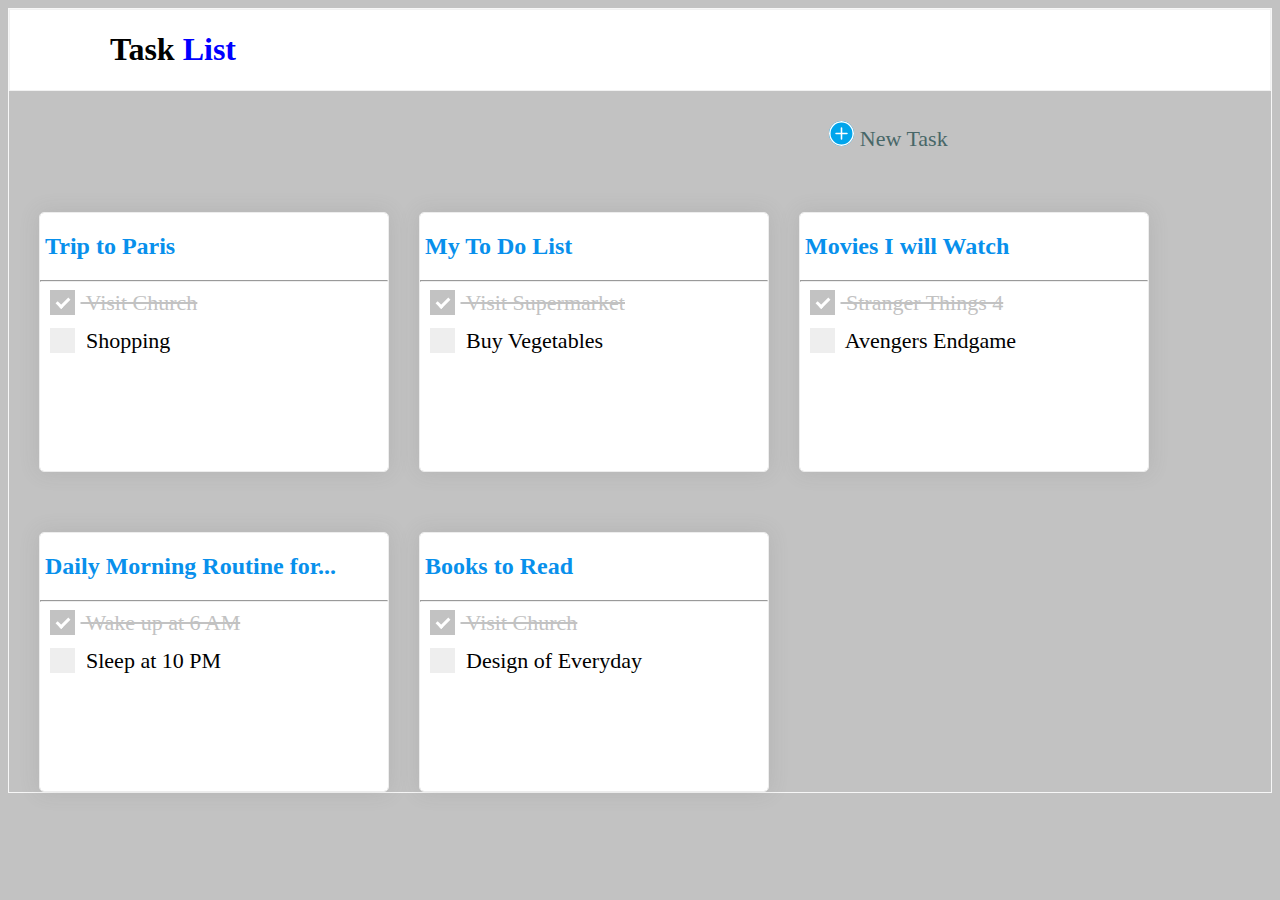
<file: index.html>
<!DOCTYPE html>
<html lang="en">
  <head>
    <meta charset="UTF-8" />
    <meta http-equiv="X-UA-Compatible" content="IE=edge" />
    <meta name="viewport" content="width=device-width, initial-scale=1.0" />
    <title>To Do List</title>
    <link rel="stylesheet" href="./css/style.css" />
  </head>
  <body class="body">
    <header>
      <h1>Task <span style="color: blue">List</span></h1>
    </header>
    <p class="add-new">
      <a href="./demo.html"
        ><svg
          xmlns="http://www.w3.org/2000/svg"
          width="25"
          height="25"
          fill="currentColor"
          class="bi bi-plus-circle"
          viewBox="0 0 16 16"
        >
          <path
            d="M8 15A7 7 0 1 1 8 1a7 7 0 0 1 0 14zm0 1A8 8 0 1 0 8 0a8 8 0 0 0 0 16z"
          />
          <path
            d="M8 4a.5.5 0 0 1 .5.5v3h3a.5.5 0 0 1 0 1h-3v3a.5.5 0 0 1-1 0v-3h-3a.5.5 0 0 1 0-1h3v-3A.5.5 0 0 1 8 4z"
          />
        </svg>
        <span> New Task</span>
      </a>
    </p>
    <div class="container">
      <div class="fixed-column">
        <a href="./pages/card-1.html"><h2>Trip to Paris</h2></a>
        <hr />
        <label class="contain"
          >&nbsp;<spen> Visit Church</spen>
          <input type="checkbox" checked="checked" />
          <span class="checkmark"></span>
        </label>
        <label class="contain"
          >&nbsp; Shopping
          <input type="checkbox" />
          <span class="checkmark"></span>
        </label>
      </div>
      <div class="fixed-column">
        <a href="./pages/card-2.html"><h2>My To Do List</h2></a>
        <hr />
        <!-- Start -->
        <label class="contain"
          >&nbsp;<spen> Visit Supermarket</spen>
          <input type="checkbox" checked="checked" />
          <span class="checkmark"></span>
        </label>
        <label class="contain"
          >&nbsp; Buy Vegetables
          <input type="checkbox" />
          <span class="checkmark"></span>
        </label>
        <!--  end -->
        
      </div>
      <div class="fixed-column">
        <a href="./pages/card-3.html"><h2>Movies I will Watch</h2></a>
        <hr />
        <!-- =====   Started  ====== --> 
        <label class="contain"
          >&nbsp;<spen> Stranger Things 4</spen>
          <input type="checkbox" checked="checked" />
          <span class="checkmark"></span>
        </label>
        <label class="contain"
          >&nbsp; Avengers Endgame
          <input type="checkbox" />
          <span class="checkmark"></span>
        </label>       
        <!-- =====   ended  ====== -->              
      </div>
    </div>
    <div class="container">
      <div class="fixed-column">
        <a href="./pages/card-4.html"><h2>Daily Morning Routine for...</h2></a>
        <hr />
        <!-- =====   Started  ====== --> 
        <label class="contain"
          >&nbsp;<spen> Wake up at 6 AM</spen>
          <input type="checkbox" checked="checked" />
          <span class="checkmark"></span>
        </label>
        <label class="contain"
          >&nbsp; Sleep at 10 PM
          <input type="checkbox" />
          <span class="checkmark"></span>
        </label>       
        <!-- =====   ended  ====== --> 
      </div>
      <div class="fixed-column">
        <a href="./pages/card-5.html"><h2>Books to Read</h2></a>
        <hr />
        <!-- =====   Started  ====== --> 
        <label class="contain"
          >&nbsp;<spen> Visit Church</spen>
          <input type="checkbox" checked="checked" />
          <span class="checkmark"></span>
        </label>
        <label class="contain"
          >&nbsp; Design of Everyday
          <input type="checkbox" />
          <span class="checkmark"></span>
        </label>       
        <!-- =====   ended  ====== -->      
       
      </div>
    </div>
  </body>
</html>
</file>
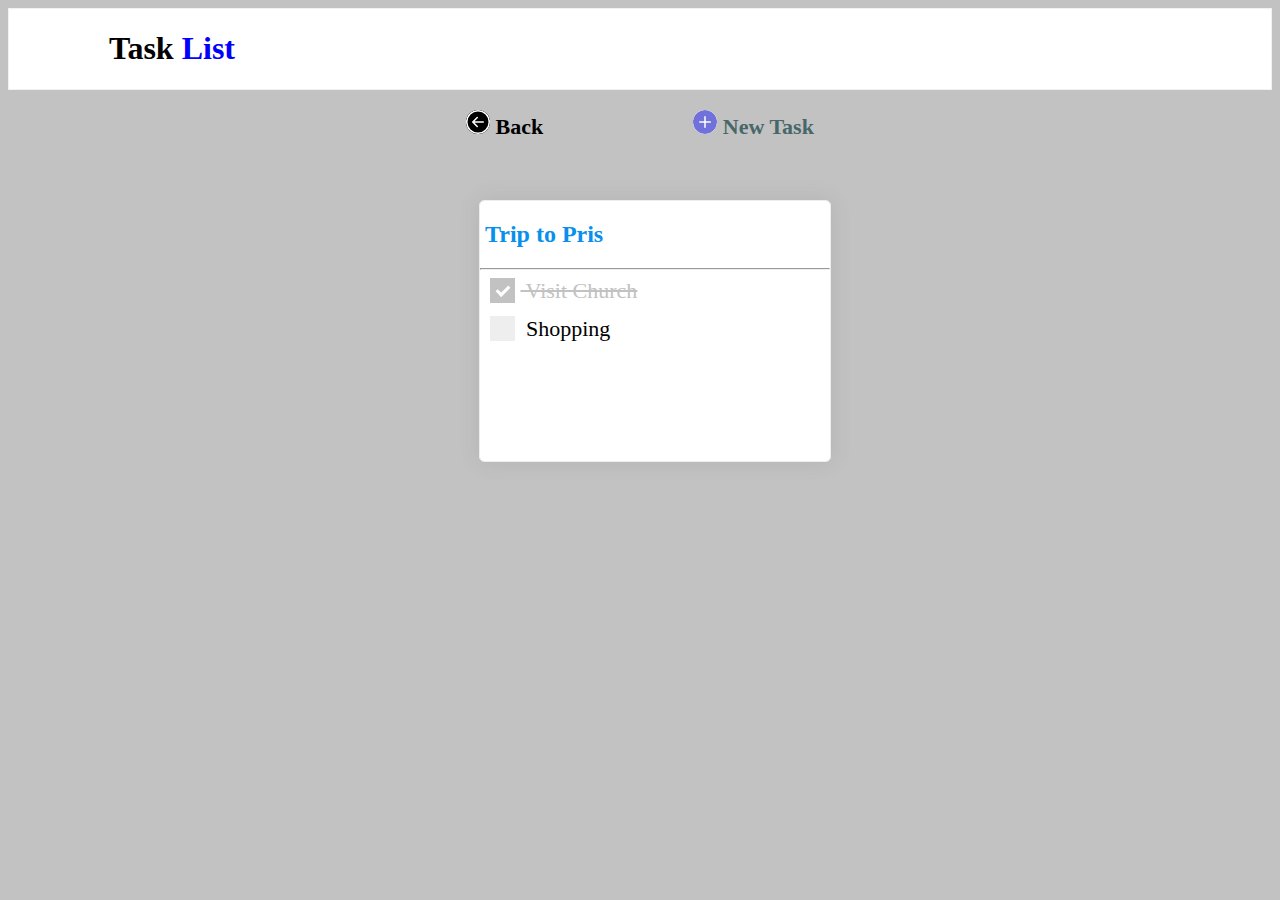
<file: add.html>
<!DOCTYPE html>
<html lang="en">
  <head>
    <meta charset="UTF-8" />
    <meta http-equiv="X-UA-Compatible" content="IE=edge" />
    <meta name="viewport" content="width=device-width, initial-scale=1.0" />
    <title>To Do List</title>
    <style>
        body{
            background-color: #c2c2c2;
        }
      header {
        border: 1px solid #f1f1f1;
        background-color: #fff;
      }
      h1 {
        margin-left: 100px;
      }

      a {
        text-decoration: none;
        font-size: 22px;
        font-weight: bold;
        color: black;
      }
      .back svg{
        width: 24px;
        height: 24px;
        background-color: black;
        color: #fff;
        font-weight: bold;
        border-radius: 30px;
      }
      .add-new svg{
        width: 24px;
        height: 24px;
        color: rgb(113, 113, 220);
        background-color: #fff;
        font-weight: bold;
        border-radius: 30px;
      }
      .contain-add {
        display: flex;
        justify-content: center;
        margin-top: 20px;
        
      }
      .contain-add .add-new {
        margin-left: 150px;
      }
      .add-new {
        color: rgb(72, 103, 104);
      }
      .fixed-column:hover {
        box-shadow: 1px 1px 5px #867676;
      }
      .container {
        display: flex;
        flex-wrap: wrap;
        margin-top: 40px;
        justify-content: center;
      }

      .fixed-column {
        background: #ffffff 0% 0% no-repeat padding-box;
        box-shadow: 0px 0px 20px #67676729;
        border: 1px solid #ededed;
        border-radius: 5px;
        margin-top: 20px;
        margin-left: 30px;
        height: 260px;
        opacity: 1;
        width: 350px;
      }
      .checked {
  color: #867676;
}

.contain {
  display: block;
  position: relative;
  padding-left: 35px;
  margin-bottom: 12px;
  cursor: pointer;
  font-size: 22px;
  -webkit-user-select: none;
  -moz-user-select: none;
  -ms-user-select: none;
  user-select: none;
}

.contain input {
  position: absolute;
  opacity: 0;
  cursor: pointer;
  height: 0;
  width: 0;
}

.checkmark {
  position: absolute;
  top: 0;
  left: 10px;
  height: 25px;
  width: 25px;
  background-color: #eee;
}

.container:hover input ~ .checkmark {
  background-color: #ededed;
}

.container input:checked ~ .checkmark {
  background-color: #c2c2c2;
}

.checkmark:after {
  content: "";
  position: absolute;
  display: none;
}

.container input:checked ~ .checkmark:after {
  display: block;
}

.container .checkmark:after {
  left: 9px;
  top: 5px;
  width: 5px;
  height: 10px;
  border: solid white;
  border-width: 0 3px 3px 0;
  -webkit-transform: rotate(45deg);
  -ms-transform: rotate(45deg);
  transform: rotate(45deg);
}
hr {
  color: #ededed;
}
h2 {
  color: #0890ec;
  margin-left: 5px;
}
spen {
  text-decoration: line-through;
  color: #c2c2c2;
}
    </style>
  </head>
  <body class="body">
    <header>
      <h1>Task <span style="color: blue">List</span></h1>
    </header>
    <div class="contain-add">
      <div>
        <a href="./index.html" class="back"
          ><svg
            xmlns="http://www.w3.org/2000/svg"
            width="16"
            height="16"
            fill="currentColor"
            class="bi bi-arrow-left-circle"
            viewBox="0 0 16 16"
          >
            <path
              fill-rule="evenodd"
              d="M1 8a7 7 0 1 0 14 0A7 7 0 0 0 1 8zm15 0A8 8 0 1 1 0 8a8 8 0 0 1 16 0zm-4.5-.5a.5.5 0 0 1 0 1H5.707l2.147 2.146a.5.5 0 0 1-.708.708l-3-3a.5.5 0 0 1 0-.708l3-3a.5.5 0 1 1 .708.708L5.707 7.5H11.5z"
            />
          </svg>
          Back</a
        >
      </div>
      <div>
        <a href="./demo.html" class="add-new"
          ><svg
            xmlns="http://www.w3.org/2000/svg"
            width="16"
            height="16"
            fill="currentColor"
            class="bi bi-plus-circle-fill"
            viewBox="0 0 16 16"
          >
            <path
              d="M16 8A8 8 0 1 1 0 8a8 8 0 0 1 16 0zM8.5 4.5a.5.5 0 0 0-1 0v3h-3a.5.5 0 0 0 0 1h3v3a.5.5 0 0 0 1 0v-3h3a.5.5 0 0 0 0-1h-3v-3z"
            />
          </svg>
          New Task</a
        >
      </div>
    </div>
    <div class="container">
      <div class="fixed-column">
        <h2>Trip to Pris</h2>
        <hr />
        <label class="contain"
          >&nbsp;<spen> Visit Church</spen>
          <input type="checkbox" checked="checked" />
          <span class="checkmark"></span>
        </label>
        <label class="contain"
          >&nbsp; Shopping
          <input type="checkbox" />
          <span class="checkmark"></span>
        </label>
      </div>
    </div>
  </body>
</html>
</file>
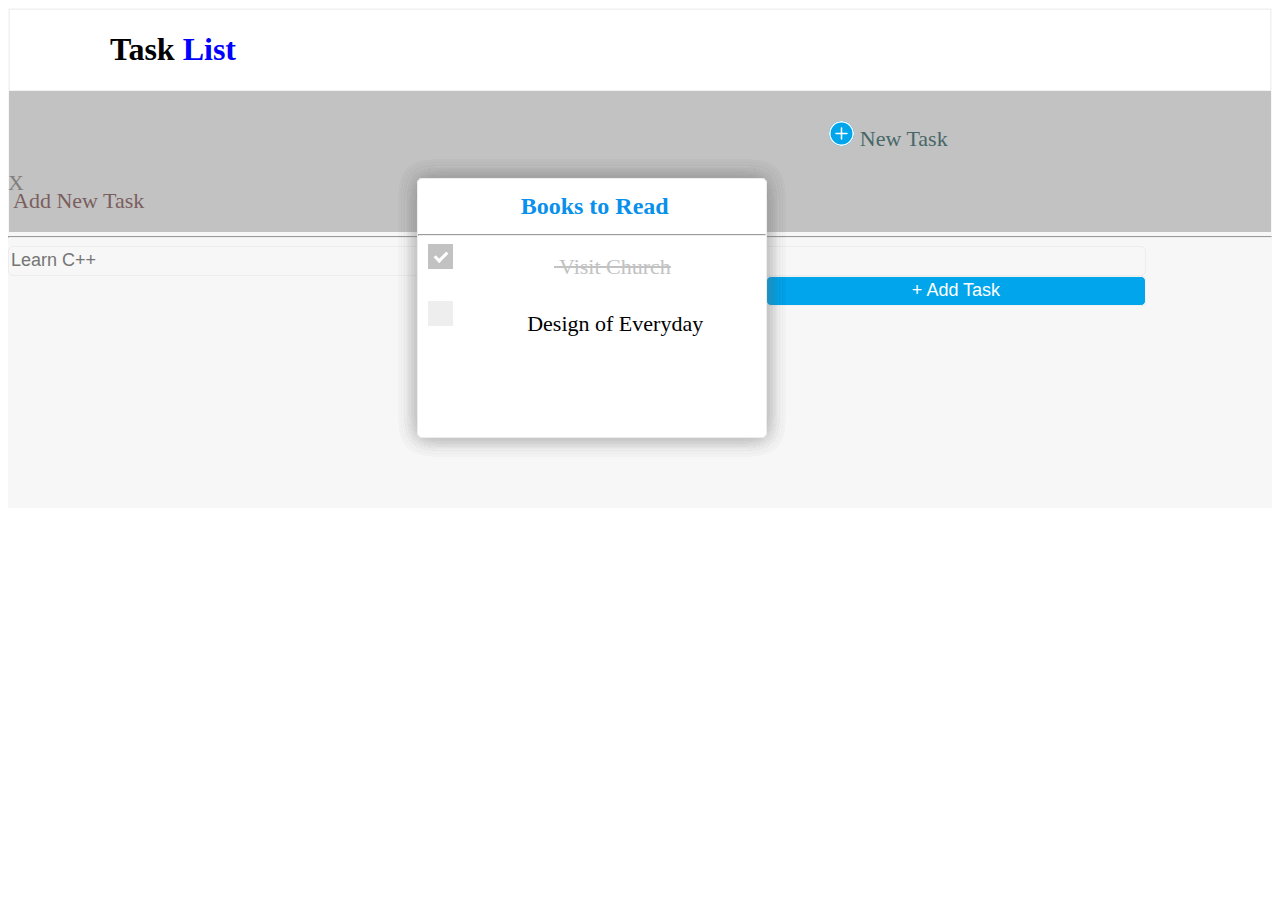
<file: demo.html>
<!DOCTYPE html>
<html lang="en">
  <head>
    <meta charset="UTF-8" />
    <meta http-equiv="X-UA-Compatible" content="IE=edge" />
    <meta name="viewport" content="width=device-width, initial-scale=1.0" />
    <title>To Do List</title>
    <link rel="stylesheet" href="./css/demo.css">
    <link rel="stylesheet" href="./css/style.css">
  </head>
  <body>
    
    <div class="flex-container">
      <div class="body">
        <header>
      <h1>Task <span style="color: blue">List</span></h1>
    </header>
    <p class="add-new">
      <a href="./demo.html"
        ><svg
          xmlns="http://www.w3.org/2000/svg"
          width="25"
          height="25"
          fill="currentColor"
          class="bi bi-plus-circle"
          viewBox="0 0 16 16"
        >
          <path
            d="M8 15A7 7 0 1 1 8 1a7 7 0 0 1 0 14zm0 1A8 8 0 1 0 8 0a8 8 0 0 0 0 16z"
          />
          <path
            d="M8 4a.5.5 0 0 1 .5.5v3h3a.5.5 0 0 1 0 1h-3v3a.5.5 0 0 1-1 0v-3h-3a.5.5 0 0 1 0-1h3v-3A.5.5 0 0 1 8 4z"
          />
        </svg>
        <span> New Task</span>
      </a>
    </p>
    <div class="container">
      <div class="fixed-column">
        <h2>Trip to Pris</h2>
        <hr />
        <label class="contain"
          >&nbsp;<spen> Visit Church</spen>
          <input type="checkbox" checked="checked" />
          <span class="checkmark"></span>
        </label>
        <label class="contain"
          >&nbsp; Shopping
          <input type="checkbox" />
          <span class="checkmark"></span>
        </label>
      </div>
      <div class="fixed-column">
        <h2>My To Do List</h2>
        <hr />
        <!-- Start -->
        <label class="contain"
          >&nbsp;<spen> Visit Supermarket</spen>
          <input type="checkbox" checked="checked" />
          <span class="checkmark"></span>
        </label>
        <label class="contain"
          >&nbsp; Buy Vegetables
          <input type="checkbox" />
          <span class="checkmark"></span>
        </label>
        <!--  end -->
        
      </div>
      <div class="fixed-column">
        <h2>Movies I will Watch</h2>
        <hr />
        <!-- =====   Started  ====== --> 
        <label class="contain"
          >&nbsp;<spen> Stranger Things 4</spen>
          <input type="checkbox" checked="checked" />
          <span class="checkmark"></span>
        </label>
        <label class="contain"
          >&nbsp; Avengers Endgame
          <input type="checkbox" />
          <span class="checkmark"></span>
        </label>       
        <!-- =====   ended  ====== -->              
      </div>
    </div>
    <div class="container">
      <div class="fixed-column">
        <h2>Daily Morning Routine for...</h2>
        <hr />
        <!-- =====   Started  ====== --> 
        <label class="contain"
          >&nbsp;<spen> Wake up at 6 AM</spen>
          <input type="checkbox" checked="checked" />
          <span class="checkmark"></span>
        </label>
        <label class="contain"
          >&nbsp; Sleep at 10 PM
          <input type="checkbox" />
          <span class="checkmark"></span>
        </label>       
        <!-- =====   ended  ====== --> 
      </div>
      <div class="fixed-column">
        <h2>Books to Read</h2>
        <hr />
        <!-- =====   Started  ====== --> 
        <label class="contain"
          >&nbsp;<spen> Visit Church</spen>
          <input type="checkbox" checked="checked" />
          <span class="checkmark"></span>
        </label>
        <label class="contain"
          >&nbsp; Design of Everyday
          <input type="checkbox" />
          <span class="checkmark"></span>
        </label>       
        <!-- =====   ended  ====== -->      
       
      </div>
    </div>
      </div>
      
      <div class="fixed-column-2">
          <p class="cancel"><a href="./index.html">X</a></p>
          <p class="heading">Add New Task</p><hr>
          <form action="./add.html">
            <input
              class="add"
              type="text"
              name="add-task"
              placeholder="Learn C++"
            /><br />
            <input class="add submit-btn" type="submit" value="+ Add Task" />
          </form>
        </div>
    </div>
    


  </body>
</html>
</file>
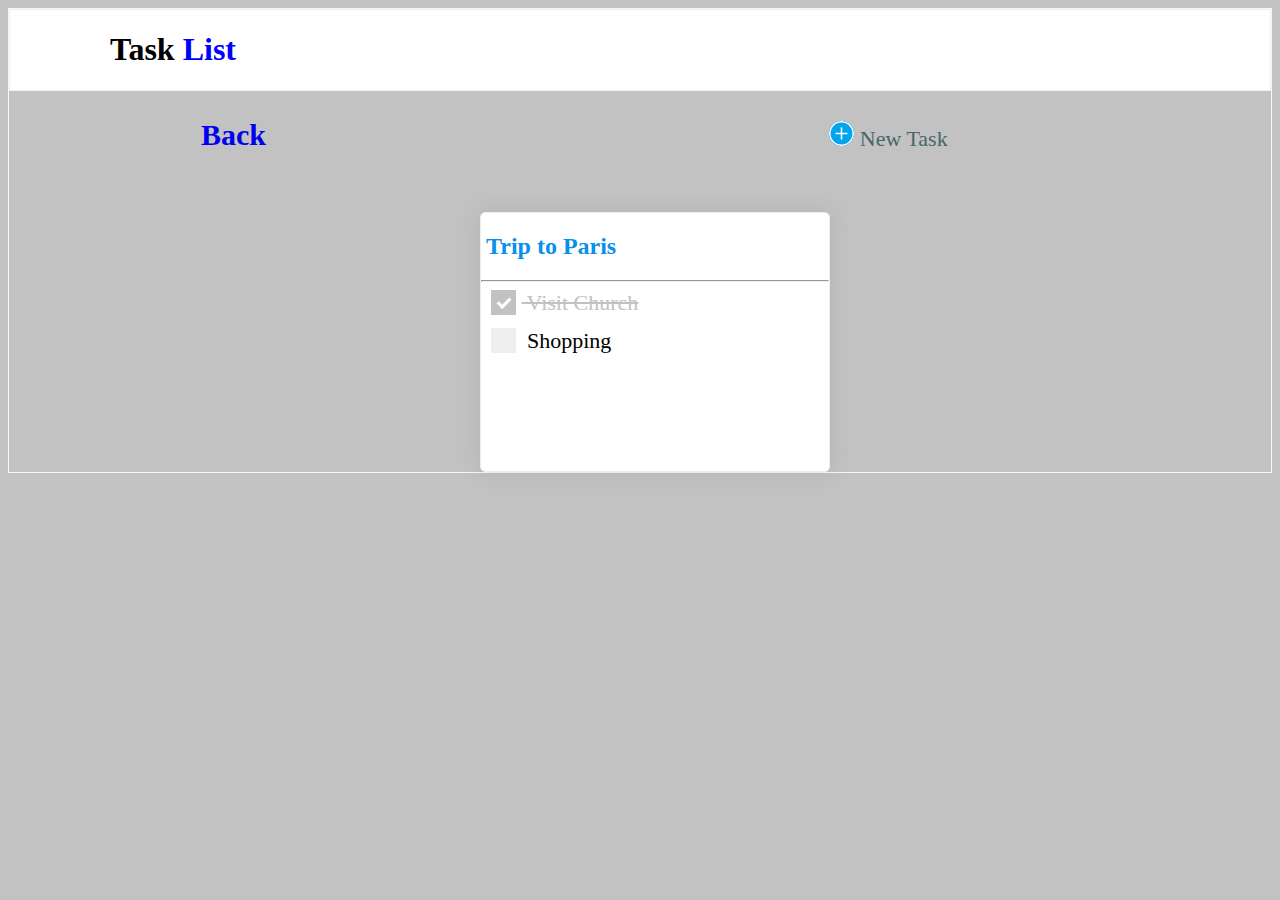
<file: pages/card-1.html>
<!DOCTYPE html>
<html lang="en">
  <head>
    <meta charset="UTF-8" />
    <meta http-equiv="X-UA-Compatible" content="IE=edge" />
    <meta name="viewport" content="width=device-width, initial-scale=1.0" />
    <title>Trip to Paris</title>
   
    <link rel="stylesheet" href="../css/style.css" />
    <link rel="stylesheet" href="../css/card.css" />
  </head>
  <body class="body">
    <header>
      <h1>Task <span style="color: blue">List</span></h1>
    </header>
    <div class="main-back-container">
      <p class="back"><a href="../index.html">Back</a></p>
      <p class="add-new">
        <a href="./demo.html"
          ><svg
            xmlns="http://www.w3.org/2000/svg"
            width="25"
            height="25"
            fill="currentColor"
            class="bi bi-plus-circle"
            viewBox="0 0 16 16"
          >
            <path
              d="M8 15A7 7 0 1 1 8 1a7 7 0 0 1 0 14zm0 1A8 8 0 1 0 8 0a8 8 0 0 0 0 16z"
            />
            <path
              d="M8 4a.5.5 0 0 1 .5.5v3h3a.5.5 0 0 1 0 1h-3v3a.5.5 0 0 1-1 0v-3h-3a.5.5 0 0 1 0-1h3v-3A.5.5 0 0 1 8 4z"
            />
          </svg>
          <span> New Task</span>
        </a>
      </p>
      </div>
    <div class="container-demo container">
      <div class="fixed-column">
        <h2>Trip to Paris</h2>
        <hr />
        <label class="contain"
          >&nbsp;<spen> Visit Church</spen>
          <input type="checkbox" checked="checked" />
          <span class="checkmark"></span>
        </label>
        <label class="contain"
          >&nbsp; Shopping
          <input type="checkbox" />
          <span class="checkmark"></span>
        </label>
      </div>      
    </div>
    
  </body>
</html>
</file>
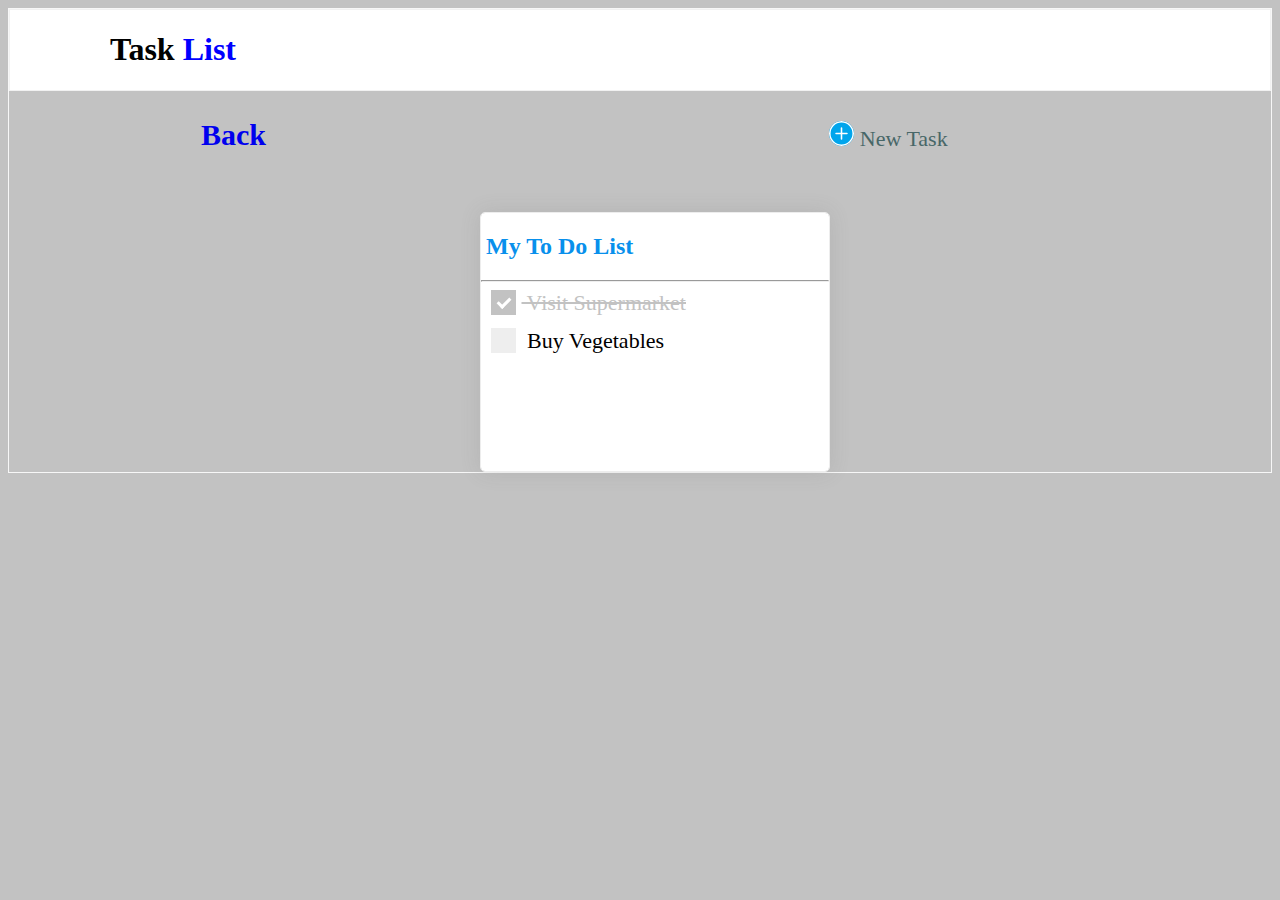
<file: pages/card-2.html>
<!DOCTYPE html>
<html lang="en">
  <head>
    <meta charset="UTF-8" />
    <meta http-equiv="X-UA-Compatible" content="IE=edge" />
    <meta name="viewport" content="width=device-width, initial-scale=1.0" />
    <title>My To Do List</title>
    <link rel="stylesheet" href="../css/card.css" />
    <link rel="stylesheet" href="../css/style.css" />
  </head>
  <body class="body">
    <header>
      <h1>Task <span style="color: blue">List</span></h1>
    </header>
    <div class="main-back-container">
        <p class="back"><a href="../index.html">Back</a></p>
        <p class="add-new">
          <a href="./demo.html"
            ><svg
              xmlns="http://www.w3.org/2000/svg"
              width="25"
              height="25"
              fill="currentColor"
              class="bi bi-plus-circle"
              viewBox="0 0 16 16"
            >
              <path
                d="M8 15A7 7 0 1 1 8 1a7 7 0 0 1 0 14zm0 1A8 8 0 1 0 8 0a8 8 0 0 0 0 16z"
              />
              <path
                d="M8 4a.5.5 0 0 1 .5.5v3h3a.5.5 0 0 1 0 1h-3v3a.5.5 0 0 1-1 0v-3h-3a.5.5 0 0 1 0-1h3v-3A.5.5 0 0 1 8 4z"
              />
            </svg>
            <span> New Task</span>
          </a>
        </p>
        </div>
    <div class="container container-demo">
        <div class="fixed-column">
            <h2>My To Do List</h2>
            <hr />
            <!-- Start -->
            <label class="contain"
              >&nbsp;<spen> Visit Supermarket</spen>
              <input type="checkbox" checked="checked" />
              <span class="checkmark"></span>
            </label>
            <label class="contain"
              >&nbsp; Buy Vegetables
              <input type="checkbox" />
              <span class="checkmark"></span>
            </label>
            <!--  end -->
            
          </div>   
    </div>
    
  </body>
</html>
</file>
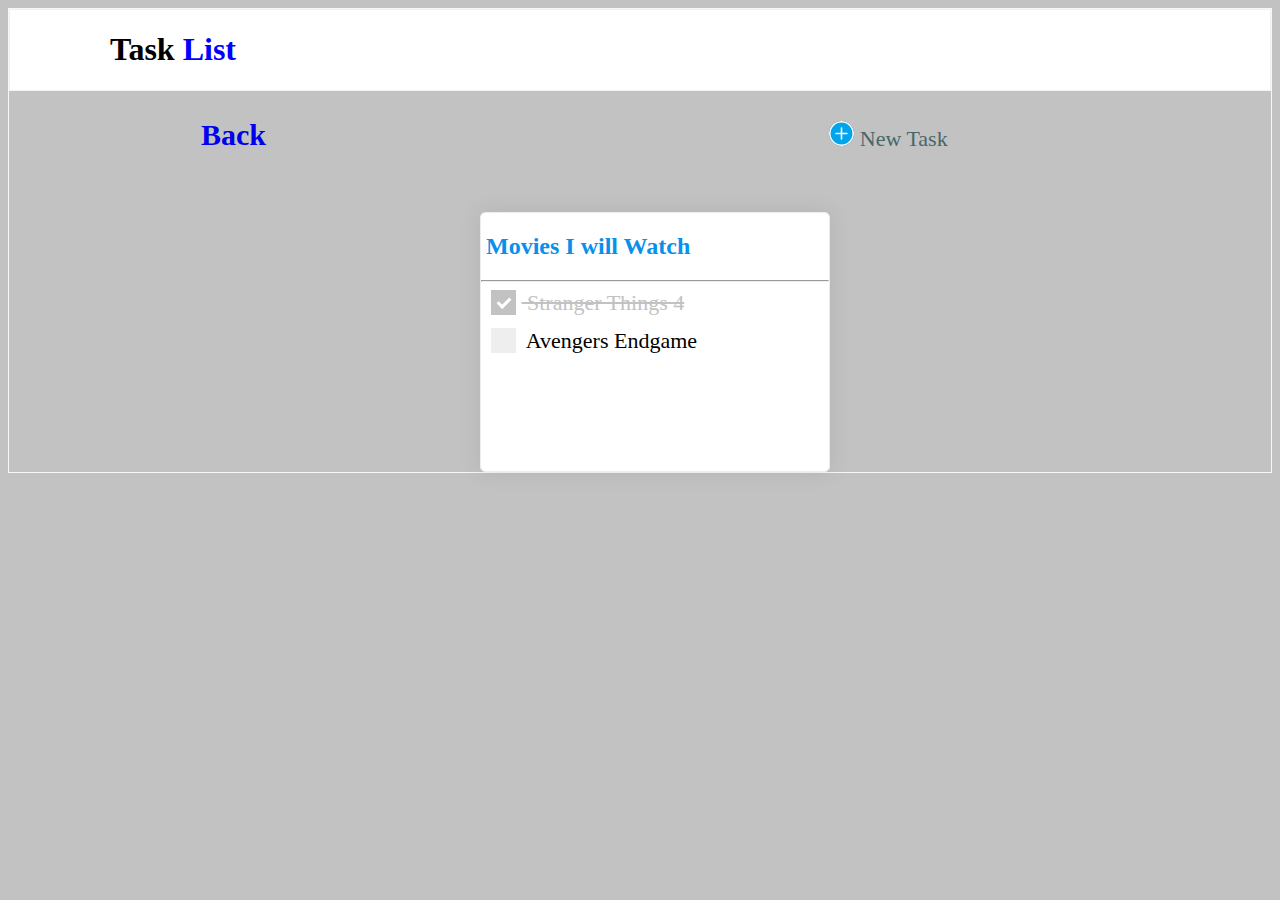
<file: pages/card-3.html>
<!DOCTYPE html>
<html lang="en">
  <head>
    <meta charset="UTF-8" />
    <meta http-equiv="X-UA-Compatible" content="IE=edge" />
    <meta name="viewport" content="width=device-width, initial-scale=1.0" />
    <title>Movies I will Watch</title>
   
    <link rel="stylesheet" href="../css/style.css" />
    <link rel="stylesheet" href="../css/card.css" />
  </head>
  <body class="body">
    <header>
      <h1>Task <span style="color: blue">List</span></h1>
    </header>
    <div class="main-back-container">
      <p class="back"><a href="../index.html">Back</a></p>
      <p class="add-new">
        <a href="./demo.html"
          ><svg
            xmlns="http://www.w3.org/2000/svg"
            width="25"
            height="25"
            fill="currentColor"
            class="bi bi-plus-circle"
            viewBox="0 0 16 16"
          >
            <path
              d="M8 15A7 7 0 1 1 8 1a7 7 0 0 1 0 14zm0 1A8 8 0 1 0 8 0a8 8 0 0 0 0 16z"
            />
            <path
              d="M8 4a.5.5 0 0 1 .5.5v3h3a.5.5 0 0 1 0 1h-3v3a.5.5 0 0 1-1 0v-3h-3a.5.5 0 0 1 0-1h3v-3A.5.5 0 0 1 8 4z"
            />
          </svg>
          <span> New Task</span>
        </a>
      </p>
      </div>
    <div class="container-demo container">
        <div class="fixed-column">
            <h2>Movies I will Watch</h2>
            <hr />
            <!-- =====   Started  ====== --> 
            <label class="contain"
              >&nbsp;<spen> Stranger Things 4</spen>
              <input type="checkbox" checked="checked" />
              <span class="checkmark"></span>
            </label>
            <label class="contain"
              >&nbsp; Avengers Endgame
              <input type="checkbox" />
              <span class="checkmark"></span>
            </label>       
            <!-- =====   ended  ====== -->              
          </div>     
    </div>
    
  </body>
</html>
</file>
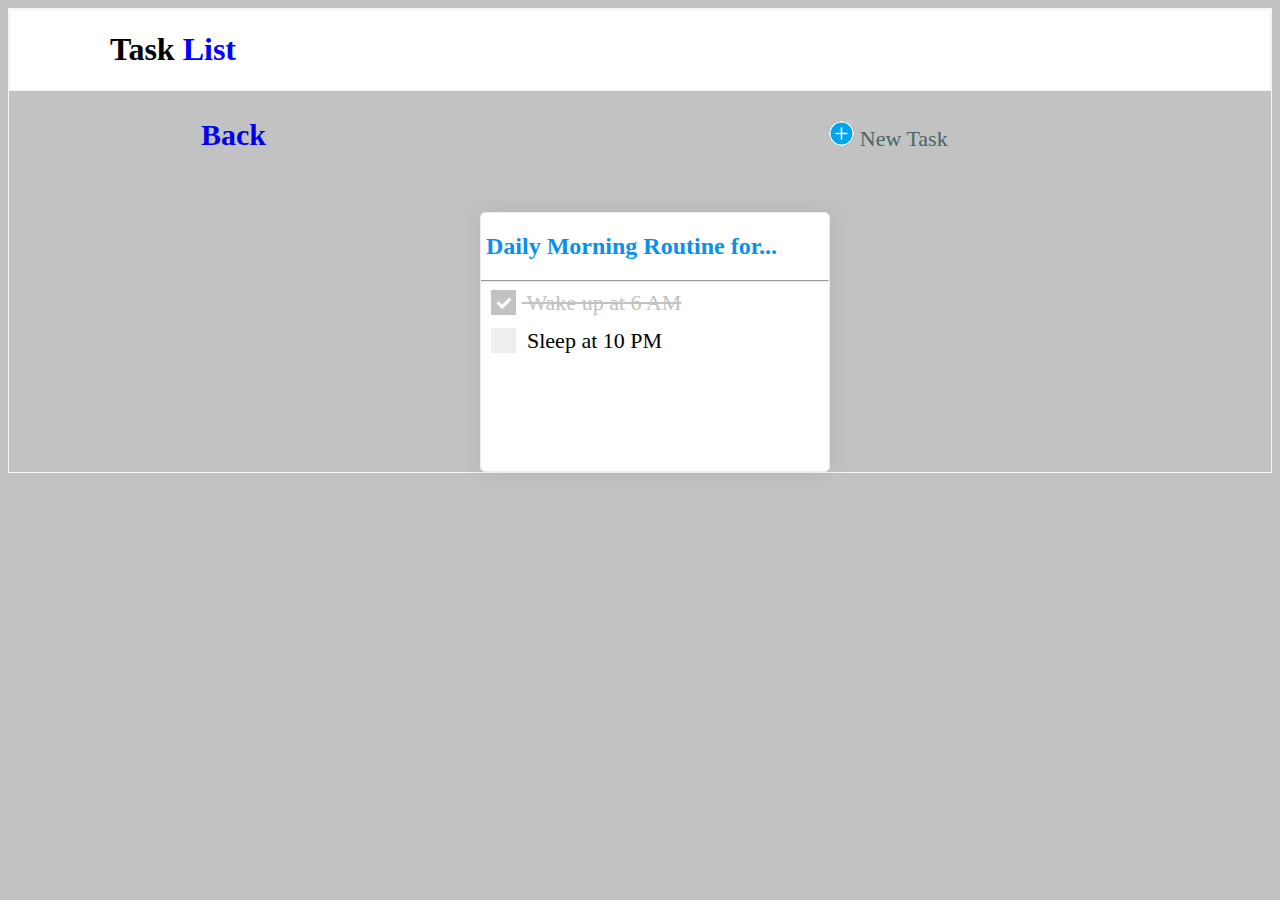
<file: pages/card-4.html>
<!DOCTYPE html>
<html lang="en">
  <head>
    <meta charset="UTF-8" />
    <meta http-equiv="X-UA-Compatible" content="IE=edge" />
    <meta name="viewport" content="width=device-width, initial-scale=1.0" />
    <title>Daily Morning Routine for...</title>
   
    <link rel="stylesheet" href="../css/style.css" />
    <link rel="stylesheet" href="../css/card.css" />
  </head>
  <body class="body">
    <header>
      <h1>Task <span style="color: blue">List</span></h1>
    </header>
    <div class="main-back-container">
      <p class="back"><a href="../index.html">Back</a></p>
      <p class="add-new">
        <a href="./demo.html"
          ><svg
            xmlns="http://www.w3.org/2000/svg"
            width="25"
            height="25"
            fill="currentColor"
            class="bi bi-plus-circle"
            viewBox="0 0 16 16"
          >
            <path
              d="M8 15A7 7 0 1 1 8 1a7 7 0 0 1 0 14zm0 1A8 8 0 1 0 8 0a8 8 0 0 0 0 16z"
            />
            <path
              d="M8 4a.5.5 0 0 1 .5.5v3h3a.5.5 0 0 1 0 1h-3v3a.5.5 0 0 1-1 0v-3h-3a.5.5 0 0 1 0-1h3v-3A.5.5 0 0 1 8 4z"
            />
          </svg>
          <span> New Task</span>
        </a>
      </p>
      </div>
    <div class="container-demo container">
        <div class="fixed-column">
            <h2>Daily Morning Routine for...</h2>
            <hr />
            <!-- =====   Started  ====== --> 
            <label class="contain"
              >&nbsp;<spen> Wake up at 6 AM</spen>
              <input type="checkbox" checked="checked" />
              <span class="checkmark"></span>
            </label>
            <label class="contain"
              >&nbsp; Sleep at 10 PM
              <input type="checkbox" />
              <span class="checkmark"></span>
            </label>       
            <!-- =====   ended  ====== --> 
          </div>   
    </div>
    
  </body>
</html>
</file>
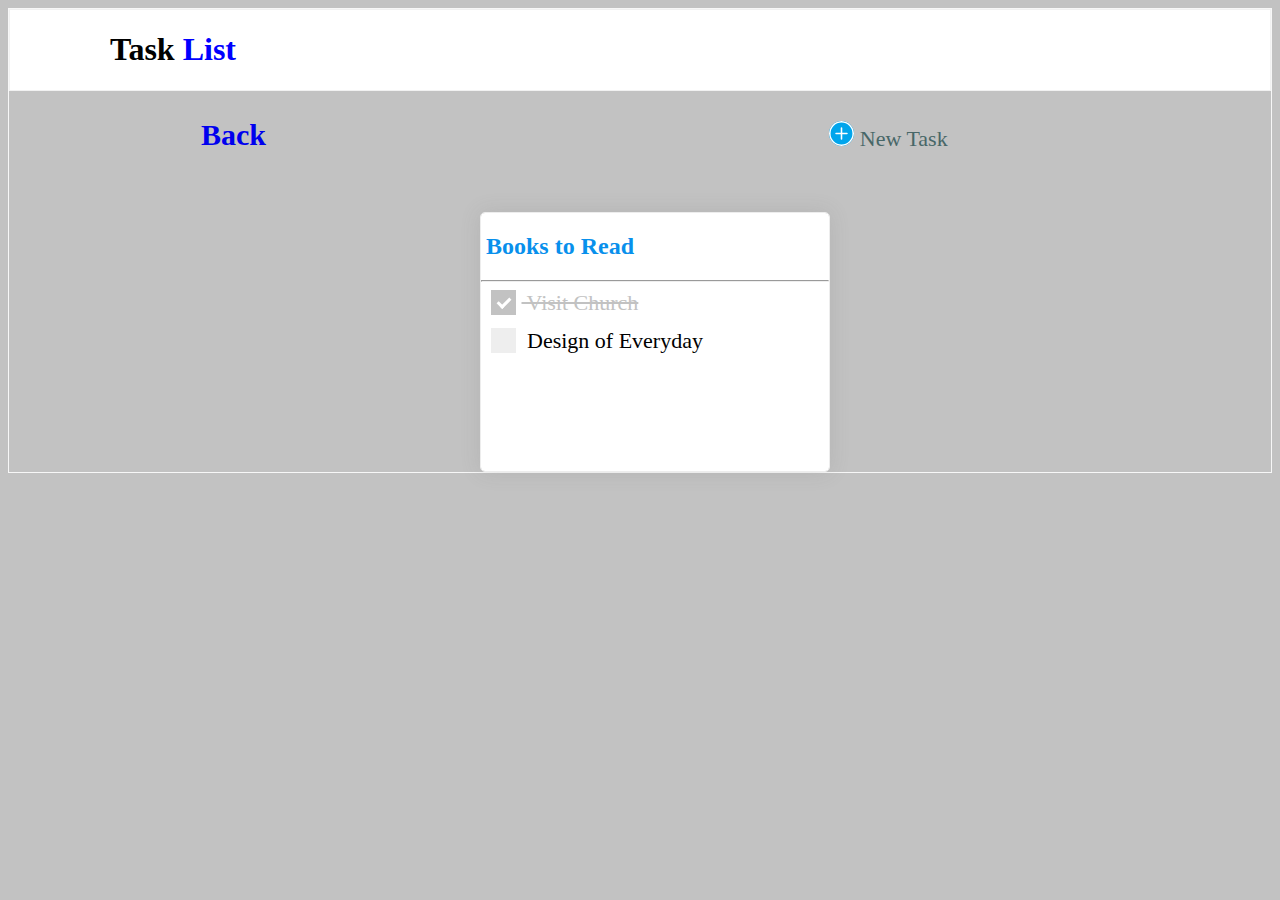
<file: pages/card-5.html>
<!DOCTYPE html>
<html lang="en">
  <head>
    <meta charset="UTF-8" />
    <meta http-equiv="X-UA-Compatible" content="IE=edge" />
    <meta name="viewport" content="width=device-width, initial-scale=1.0" />
    <title>Books to Read</title>
   
    <link rel="stylesheet" href="../css/style.css" />
    <link rel="stylesheet" href="../css/card.css" />
  </head>
  <body class="body">
    <header>
      <h1>Task <span style="color: blue">List</span></h1>
    </header>
    <div class="main-back-container">
      <p class="back"><a href="../index.html">Back</a></p>
      <p class="add-new">
        <a href="./demo.html"
          ><svg
            xmlns="http://www.w3.org/2000/svg"
            width="25"
            height="25"
            fill="currentColor"
            class="bi bi-plus-circle"
            viewBox="0 0 16 16"
          >
            <path
              d="M8 15A7 7 0 1 1 8 1a7 7 0 0 1 0 14zm0 1A8 8 0 1 0 8 0a8 8 0 0 0 0 16z"
            />
            <path
              d="M8 4a.5.5 0 0 1 .5.5v3h3a.5.5 0 0 1 0 1h-3v3a.5.5 0 0 1-1 0v-3h-3a.5.5 0 0 1 0-1h3v-3A.5.5 0 0 1 8 4z"
            />
          </svg>
          <span> New Task</span>
        </a>
      </p>
      </div>
    <div class="container-demo container">
        <div class="fixed-column">
            <h2>Books to Read</h2>
            <hr />
            <!-- =====   Started  ====== --> 
            <label class="contain"
              >&nbsp;<spen> Visit Church</spen>
              <input type="checkbox" checked="checked" />
              <span class="checkmark"></span>
            </label>
            <label class="contain"
              >&nbsp; Design of Everyday
              <input type="checkbox" />
              <span class="checkmark"></span>
            </label>       
            <!-- =====   ended  ====== -->      
           
          </div>   
    </div>
    
  </body>
</html>
</file>
<file: css/style.css>
* {
  box-sizing: border-box;
}
.body {
  background-color: #c2c2c2;
  border: 1px solid #f7f7f7;
}

header {
  border: 1px solid #f1f1f1;
  background-color: #fff;
}
h1 {
  margin-left: 100px;
}

.fixed-column:hover {
  box-shadow: 1px 1px 5px #867676;
}
.add-new {
  margin-left: 65%;
  margin-top: 25px;
  font-size: 22px;
}
h2 {
  color: #0890ec;
  margin-left: 5px;
}

.add-new a {
  color: rgb(72, 103, 104);
  text-decoration: none;
}
.bi-plus-circle {
  margin-top: 5px;
  background-color: #00a5ec;
  border-radius: 50%;
  color: #fff;
}
spen {
  text-decoration: line-through;
  color: #c2c2c2;
}
.container {
  display: flex;
  flex-wrap: wrap;
  margin-top: 40px;
}

.fixed-column {
  background: #ffffff 0% 0% no-repeat padding-box;
  box-shadow: 0px 0px 20px #67676729;
  border: 1px solid #ededed;
  border-radius: 5px;
  margin-top: 20px;
  margin-left: 30px;
  height: 260px;
  opacity: 1;
  width: 350px;
}
.checked {
  color: #867676;
}

.contain {
  display: block;
  position: relative;
  padding-left: 35px;
  margin-bottom: 12px;
  cursor: pointer;
  font-size: 22px;
  -webkit-user-select: none;
  -moz-user-select: none;
  -ms-user-select: none;
  user-select: none;
}

.contain input {
  position: absolute;
  opacity: 0;
  cursor: pointer;
  height: 0;
  width: 0;
}

.checkmark {
  position: absolute;
  top: 0;
  left: 10px;
  height: 25px;
  width: 25px;
  background-color: #eee;
}

.container:hover input ~ .checkmark {
  background-color: #ededed;
}

.container input:checked ~ .checkmark {
  background-color: #c2c2c2;
}

.checkmark:after {
  content: "";
  position: absolute;
  display: none;
}

.container input:checked ~ .checkmark:after {
  display: block;
}

.container .checkmark:after {
  left: 9px;
  top: 5px;
  width: 5px;
  height: 10px;
  border: solid white;
  border-width: 0 3px 3px 0;
  -webkit-transform: rotate(45deg);
  -ms-transform: rotate(45deg);
  transform: rotate(45deg);
}
hr {
  color: #ededed;
}
a{
  text-decoration: none;
}
</file>
<file: css/demo.css>
.body {
  background-color: #d9cccc;
  border: 1px solid #f7f7f7;
}
iframe {
  width: 100%;
  height: 100%;
  top: 0;
  left: 0;
  -webkit-filter: blur(1px); /* Safari 6.0 - 9.0 */
  filter: blur(2px);
}

.flex-container {
  position: relative;
  width: 100%;
  height: 500px;
  background-color: #f7f7f7;
}
.fixed-column {
  background: #ffffff 0% 0% no-repeat padding-box;
  box-shadow: 0px 0px 20px #67676729;
  border: 1px solid #ededed;
  border-radius: 5px;
  margin-top: 10px;
  width: 350px;
  height: 200px;
  text-align: center;
  line-height: 45px;
  position: absolute;
  top: 30%;
  left: 30%;
  right: 50%;
  bottom: 50%;
}
.fixed-column:hover {
  box-shadow: 1px 1px 5px #867676;
}

.cancel {
  margin-right: -97%;
  margin-top: -5%;
  font-size: 22px;
}
a {
  text-decoration: none;
  color: #5551519d;
}
.heading {
  text-align: left;
  font-size: 22px;
  margin-left: 5px;
  margin-top: -30px;
  color: #7a5e5e;
}
.fixed-column h2 {
  line-height: 15px;
}

.add {
  width: 90%;
  height: 30px;
  font-size: 18px;
  background-color: #f7f7f7;
  border: 1px solid #ededed;
  border-radius: 5px;
}
.submit-btn {
  background-color: #00a5ec;
  color: #fff;

  width: 30%;
  border: 1px solid #f1f1f1;
  margin-left: 60%;
}
hr {
  color: #ededed;
}
</file>
<file: css/card.css>
.container-demo{
    display: flex;
    flex-wrap: wrap;
    justify-content: center;
  }
 
  .back{
    /* background-color: red; */
    position: absolute;
    font-size: 30px;
    font-weight: 600;
    color: #262626; 
    margin-left: 15%; 
    margin-top: 2px;  
  }
  .add-new {
    margin-left: 65%;
    margin-top: 25px;
    font-size: 22px;
    width: 150px;
  }
  h2 {
    color: #0890ec;
    margin-left: 5px;
  }
  
  .add-new a {
    color: rgb(72, 103, 104);
    text-decoration: none;
  }
</file>
